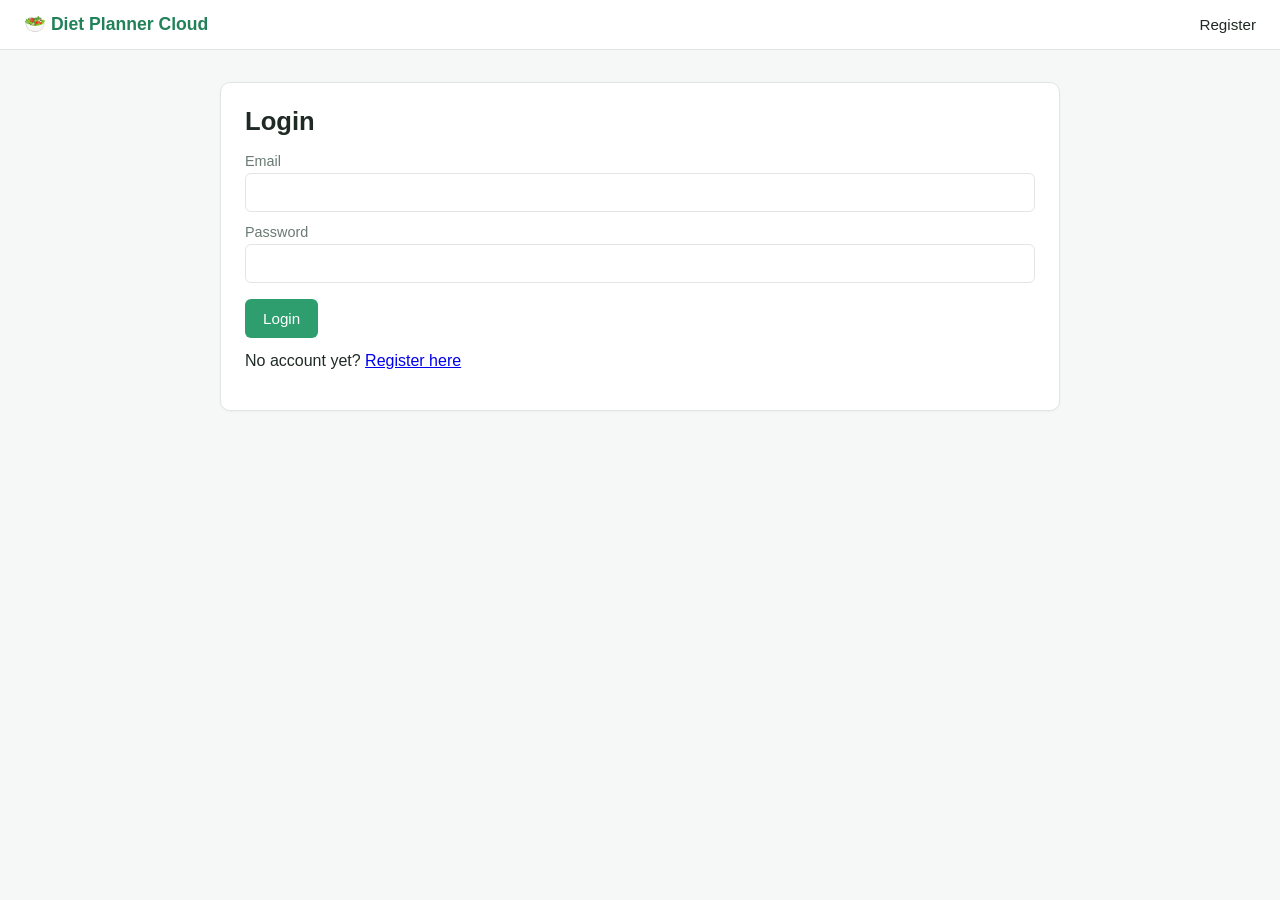
<file: frontend/dashboard.html>
<!DOCTYPE html>
<html lang="en">
<head>
<meta charset="UTF-8">
<title>Dashboard</title>
<link rel="stylesheet" href="css/style.css">
</head>
<body>
<nav>
  <span class="brand">🥗 Diet Planner Cloud</span>
  <div>
    <a href="profile.html">Profile</a>
    <a href="generate-plan.html">Generate Plan</a>
    <a href="saved-plans.html">Saved Plans</a>
    <a href="files.html">Cloud Files</a>
    <a href="#" id="logoutLink">Logout</a>
  </div>
</nav>
<div class="container">
  <div class="card">
    <h1 id="welcomeMsg">Welcome</h1>
    <div class="grid-2">
      <div>
        <p><strong>Current goal:</strong> <span id="goalVal">-</span></p>
        <p><strong>Diet preference:</strong> <span id="dietVal">-</span></p>
      </div>
      <div>
        <p><strong>Saved plans:</strong> <span id="planCount">-</span></p>
        <p><strong>Uploaded files:</strong> <span id="fileCount">-</span></p>
      </div>
    </div>
    <a href="generate-plan.html"><button>Generate New Plan</button></a>
    <a href="profile.html"><button class="secondary">Edit Profile</button></a>
  </div>

  <div class="card">
    <h2>Latest Plan</h2>
    <div id="latestPlan">Loading...</div>
  </div>
</div>

<script src="js/api.js"></script>
<script>
requireAuthOrRedirect();

async function loadDashboard() {
  const name = localStorage.getItem("userName") || "there";
  document.getElementById("welcomeMsg").textContent = `Welcome, ${name}`;

  try {
    const profile = await apiRequest("/profile");
    document.getElementById("goalVal").textContent = profile.goal || "Not set";
    document.getElementById("dietVal").textContent = profile.dietary_preference || "Not set";
  } catch (e) { /* ignore */ }

  try {
    const plans = await apiRequest("/plans");
    document.getElementById("planCount").textContent = plans.length;
    const latestDiv = document.getElementById("latestPlan");
    if (plans.length === 0) {
      latestDiv.innerHTML = "<p>No plans yet. <a href='generate-plan.html'>Generate your first plan</a>.</p>";
    } else {
      const p = plans[0];
      latestDiv.innerHTML = `
        <div class="meal-item"><span class="meal-label">Breakfast:</span> ${p.breakfast}</div>
        <div class="meal-item"><span class="meal-label">Lunch:</span> ${p.lunch}</div>
        <div class="meal-item"><span class="meal-label">Snack:</span> ${p.snack}</div>
        <div class="meal-item"><span class="meal-label">Dinner:</span> ${p.dinner}</div>
      `;
    }
  } catch (e) { /* ignore */ }

  try {
    const files = await apiRequest("/files");
    document.getElementById("fileCount").textContent = files.length;
  } catch (e) { /* ignore */ }
}
loadDashboard();

document.getElementById("logoutLink").addEventListener("click", (e) => {
  e.preventDefault();
  clearToken();
  window.location.href = "login.html";
});
</script>
</body>
</html>
</file>
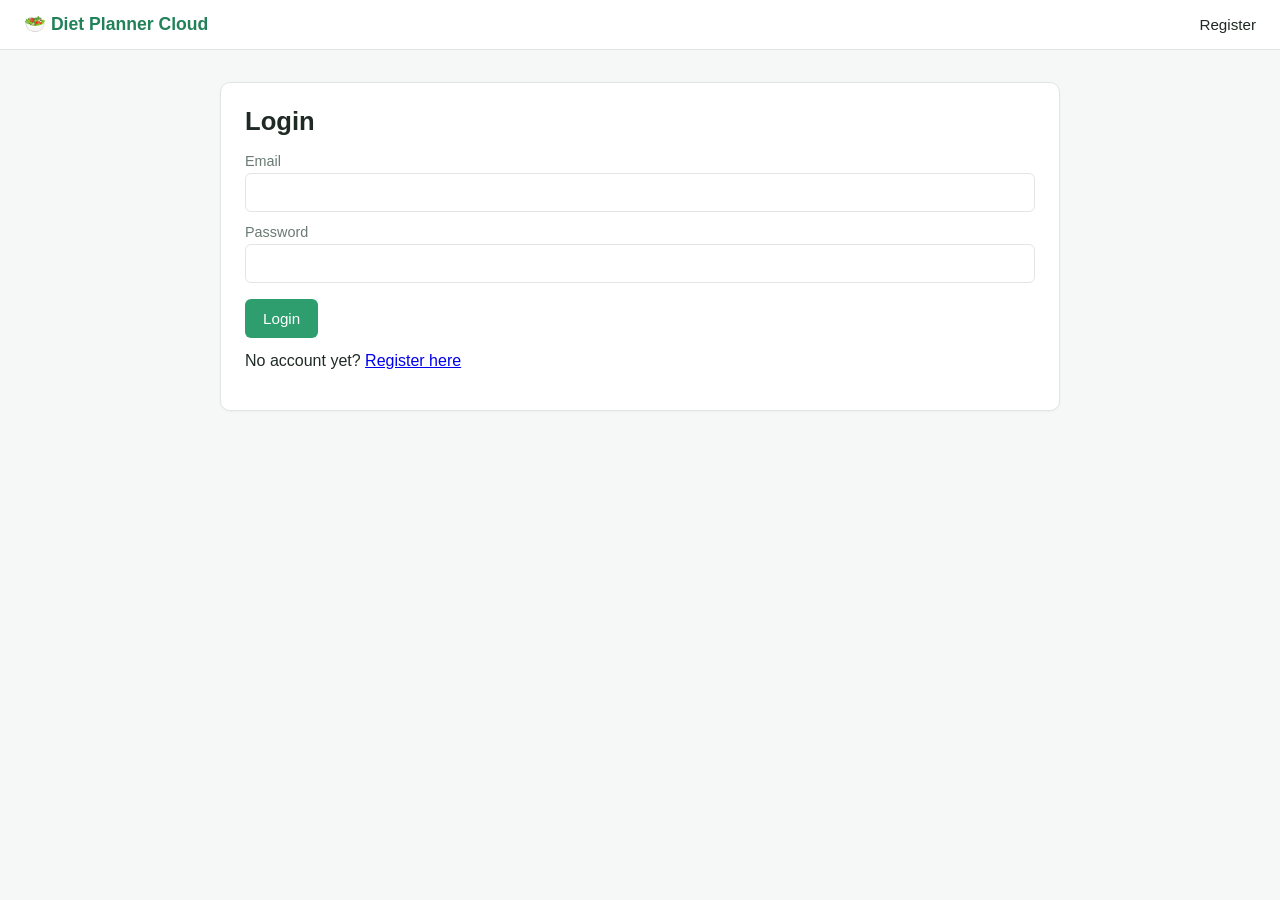
<file: frontend/files.html>
<!DOCTYPE html>
<html lang="en">
<head>
<meta charset="UTF-8">
<title>Cloud Files</title>
<link rel="stylesheet" href="css/style.css">
</head>
<body>
<nav>
  <span class="brand">🥗 Diet Planner Cloud</span>
  <div>
    <a href="dashboard.html">Dashboard</a>
    <a href="generate-plan.html">Generate Plan</a>
    <a href="saved-plans.html">Saved Plans</a>
    <a href="#" id="logoutLink">Logout</a>
  </div>
</nav>
<div class="container">
  <div class="card">
    <h1>Cloud Files</h1>
    <p style="color:var(--muted); font-size:0.9rem;">Upload demo meal/food images or exported plan files to simulated cloud object storage.</p>
    <form id="uploadForm">
      <input type="file" id="fileInput" required>
      <button type="submit">Upload to Cloud Storage</button>
    </form>
    <div id="msg" class="msg" style="display:none;"></div>
  </div>

  <div class="card">
    <h2>Your Files</h2>
    <div id="filesList">Loading...</div>
  </div>
</div>

<script src="js/api.js"></script>
<script>
requireAuthOrRedirect();

async function loadFiles() {
  try {
    const files = await apiRequest("/files");
    const container = document.getElementById("filesList");
    if (files.length === 0) {
      container.innerHTML = "<p>No files uploaded yet.</p>";
      return;
    }
    container.innerHTML = files.map(f => `
      <div class="file-list-item">
        <span>${f.filename} <span style="color:var(--muted); font-size:0.85rem;">(${new Date(f.uploaded_at).toLocaleString()})</span></span>
        <button class="danger" onclick="deleteFile(${f.file_id})">Delete</button>
      </div>
    `).join("");
  } catch (err) {
    document.getElementById("filesList").innerHTML = `<div class="msg error">${err.message}</div>`;
  }
}

async function deleteFile(id) {
  try {
    await apiRequest(`/files/${id}`, { method: "DELETE" });
    loadFiles();
  } catch (err) {
    alert(err.message);
  }
}

document.getElementById("uploadForm").addEventListener("submit", async (e) => {
  e.preventDefault();
  const fileInput = document.getElementById("fileInput");
  if (!fileInput.files.length) return;

  const formData = new FormData();
  formData.append("file", fileInput.files[0]);

  try {
    await apiRequest("/upload", { method: "POST", body: formData, isForm: true });
    showMessage("msg", "File uploaded.", "success");
    fileInput.value = "";
    loadFiles();
  } catch (err) {
    showMessage("msg", err.message, "error");
  }
});

loadFiles();

document.getElementById("logoutLink").addEventListener("click", (e) => {
  e.preventDefault();
  clearToken();
  window.location.href = "login.html";
});
</script>
</body>
</html>
</file>
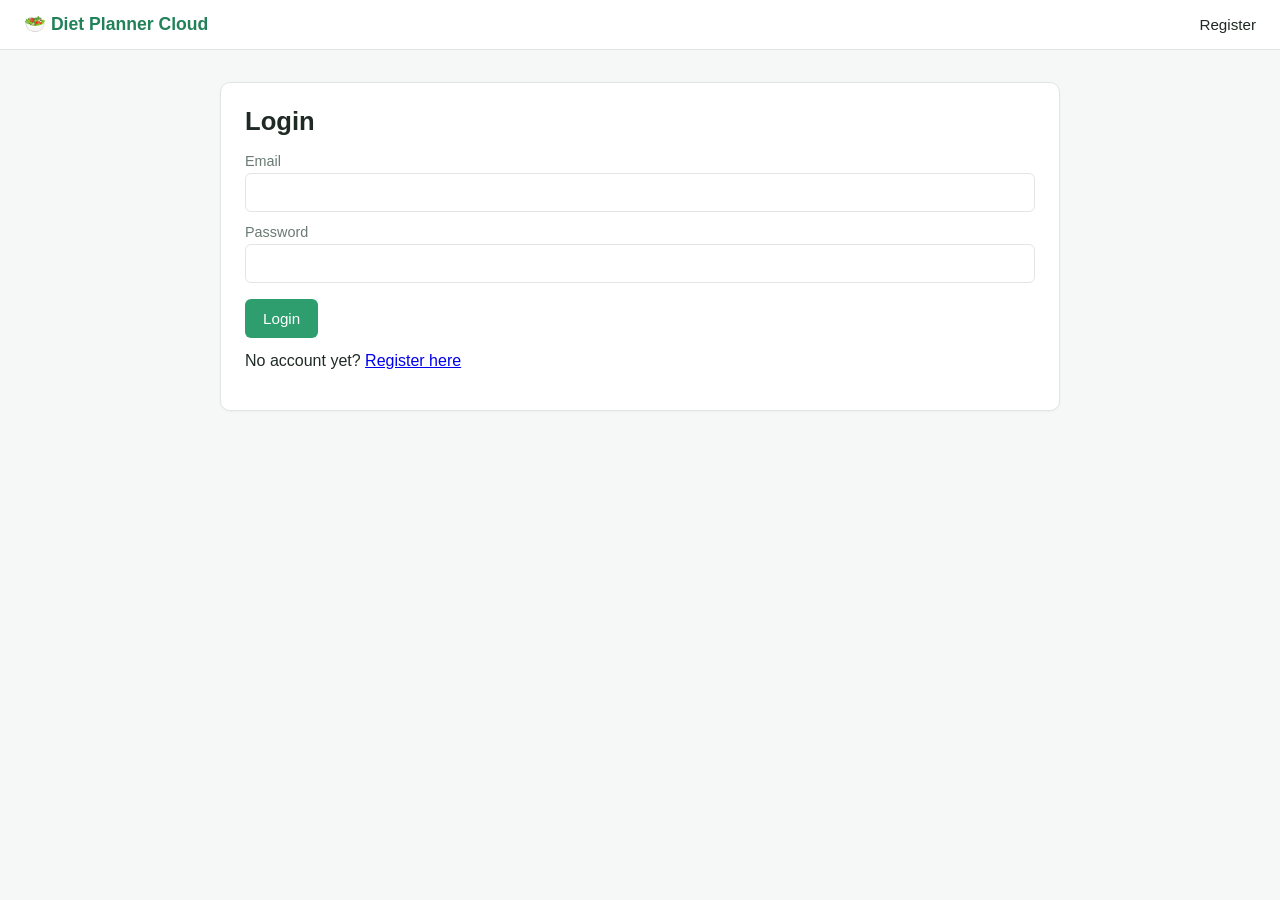
<file: frontend/generate-plan.html>
<!DOCTYPE html>
<html lang="en">
<head>
<meta charset="UTF-8">
<title>Generate Diet Plan</title>
<link rel="stylesheet" href="css/style.css">
</head>
<body>
<nav>
  <span class="brand">🥗 Diet Planner Cloud</span>
  <div>
    <a href="dashboard.html">Dashboard</a>
    <a href="profile.html">Profile</a>
    <a href="saved-plans.html">Saved Plans</a>
    <a href="files.html">Cloud Files</a>
    <a href="#" id="logoutLink">Logout</a>
  </div>
</nav>
<div class="container">
  <div class="card">
    <h1>Generate a New Diet Plan</h1>
    <p style="color:var(--muted); font-size:0.9rem;">Uses your saved profile by default. You can override for this plan only.</p>
    <form id="genForm">
      <div class="grid-2">
        <div>
          <label>Dietary preference</label>
          <select id="dietary_preference">
            <option value="">Use profile default</option>
            <option value="vegetarian">Vegetarian</option>
            <option value="vegan">Vegan</option>
            <option value="non_vegetarian">Non-Vegetarian</option>
          </select>
        </div>
        <div>
          <label>Goal</label>
          <select id="goal">
            <option value="">Use profile default</option>
            <option value="balanced">General balanced eating</option>
            <option value="weight_management">Weight-management (demo)</option>
            <option value="fitness">Fitness-oriented (demo)</option>
          </select>
        </div>
      </div>
      <label>
        <input type="checkbox" id="use_ai_api" style="width:auto; display:inline-block; margin-right:6px;">
        Try external AI API first (falls back to rule-based engine automatically if unavailable)
      </label>
      <button type="submit">Generate Plan</button>
    </form>
    <div id="msg" class="msg" style="display:none;"></div>
  </div>

  <div class="card" id="resultCard" style="display:none;">
    <h2>Your Generated Plan</h2>
    <div id="planResult"></div>
    <div class="disclaimer">This is a general, educational wellness example generated from demo data -- not medical or clinical nutrition advice.</div>
    <a href="saved-plans.html"><button class="secondary">View Saved Plans</button></a>
  </div>
</div>

<script src="js/api.js"></script>
<script>
requireAuthOrRedirect();

document.getElementById("genForm").addEventListener("submit", async (e) => {
  e.preventDefault();
  try {
    const body = { use_ai_api: document.getElementById("use_ai_api").checked };
    const diet = document.getElementById("dietary_preference").value;
    const goal = document.getElementById("goal").value;
    if (diet) body.dietary_preference = diet;
    if (goal) body.goal = goal;

    const data = await apiRequest("/generate-plan", { method: "POST", body });
    const plan = data.plan;
    document.getElementById("planResult").innerHTML = `
      <div class="meal-item"><span class="meal-label">Breakfast:</span> ${plan.breakfast}</div>
      <div class="meal-item"><span class="meal-label">Lunch:</span> ${plan.lunch}</div>
      <div class="meal-item"><span class="meal-label">Snack:</span> ${plan.snack}</div>
      <div class="meal-item"><span class="meal-label">Dinner:</span> ${plan.dinner}</div>
      <div class="meal-item"><span class="meal-label">Nutrition summary:</span> ${plan.nutrition_summary}</div>
      <div class="meal-item"><span class="meal-label">Hydration:</span> ${plan.hydration_reminder}</div>
      <div class="meal-item"><span class="meal-label">Source:</span> ${plan.source}</div>
    `;
    document.getElementById("resultCard").style.display = "block";
  } catch (err) {
    showMessage("msg", err.message, "error");
  }
});

document.getElementById("logoutLink").addEventListener("click", (e) => {
  e.preventDefault();
  clearToken();
  window.location.href = "login.html";
});
</script>
</body>
</html>
</file>
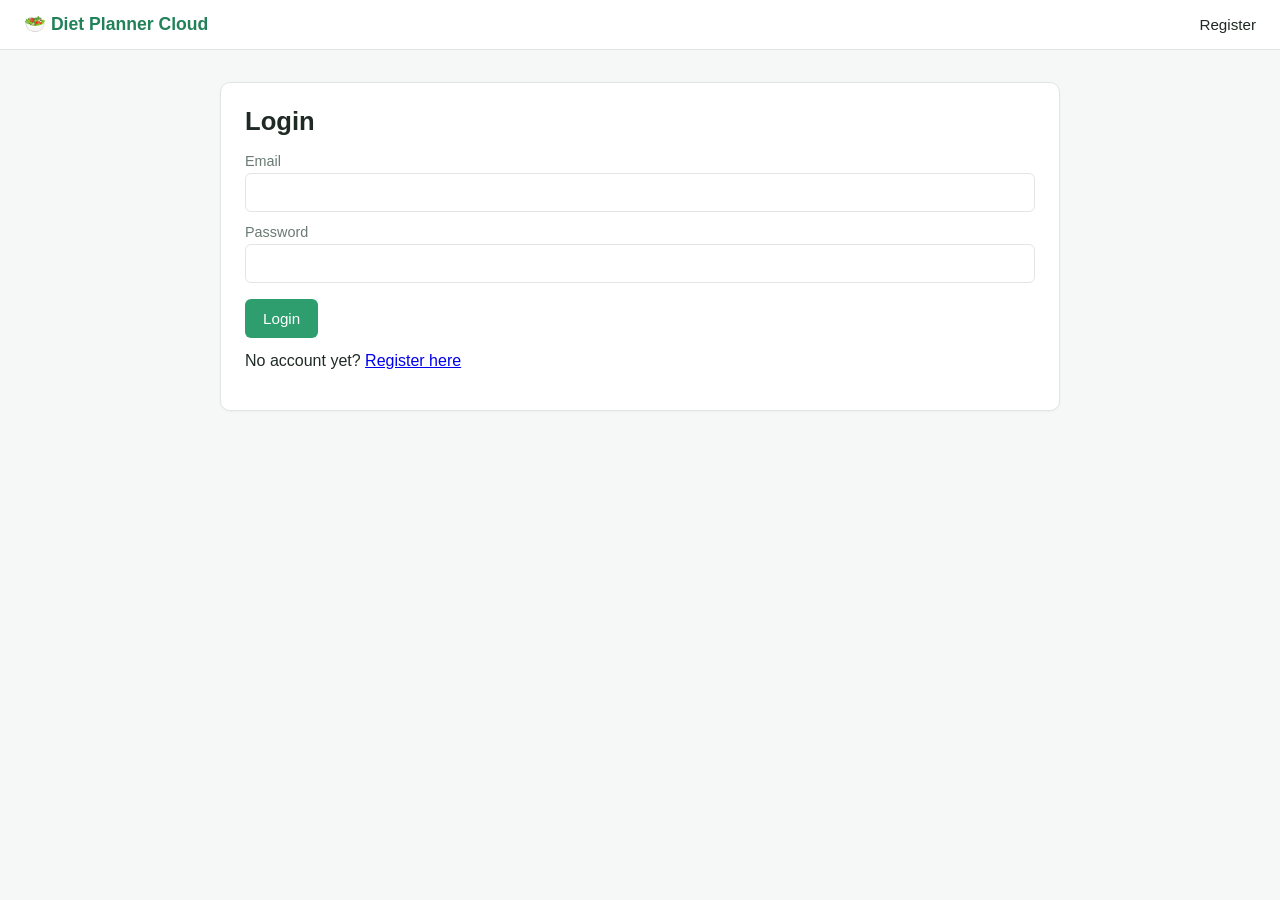
<file: frontend/login.html>
<!DOCTYPE html>
<html lang="en">
<head>
<meta charset="UTF-8">
<title>Login - Diet Planner Cloud</title>
<link rel="stylesheet" href="css/style.css">
</head>
<body>
<nav>
  <span class="brand">🥗 Diet Planner Cloud</span>
  <div><a href="register.html">Register</a></div>
</nav>
<div class="container">
  <div class="card">
    <h1>Login</h1>
    <form id="loginForm">
      <label>Email</label>
      <input type="email" id="email" required>
      <label>Password</label>
      <input type="password" id="password" required>
      <button type="submit">Login</button>
    </form>
    <div id="msg" class="msg" style="display:none;"></div>
    <p style="margin-top:14px;">No account yet? <a href="register.html">Register here</a></p>
  </div>
</div>

<script src="js/api.js"></script>
<script>
document.getElementById("loginForm").addEventListener("submit", async (e) => {
  e.preventDefault();
  try {
    const data = await apiRequest("/login", {
      method: "POST",
      body: {
        email: document.getElementById("email").value,
        password: document.getElementById("password").value,
      },
    });
    setToken(data.token);
    localStorage.setItem("userName", data.user.name);
    window.location.href = "dashboard.html";
  } catch (err) {
    showMessage("msg", err.message, "error");
  }
});
</script>
</body>
</html>
</file>
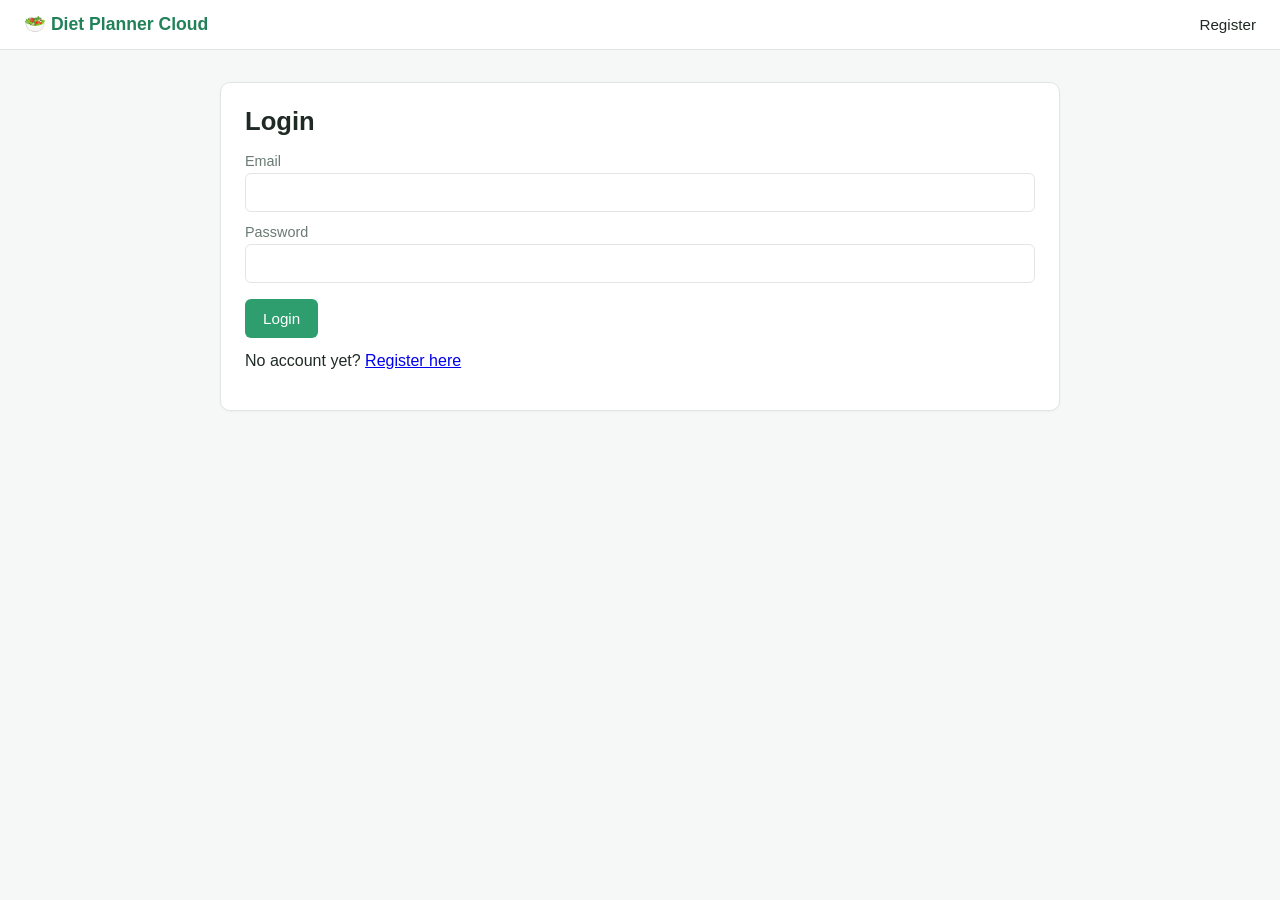
<file: frontend/profile.html>
<!DOCTYPE html>
<html lang="en">
<head>
<meta charset="UTF-8">
<title>Profile - Diet Planner Cloud</title>
<link rel="stylesheet" href="css/style.css">
</head>
<body>
<nav>
  <span class="brand">🥗 Diet Planner Cloud</span>
  <div>
    <a href="dashboard.html">Dashboard</a>
    <a href="generate-plan.html">Generate Plan</a>
    <a href="saved-plans.html">Saved Plans</a>
    <a href="files.html">Cloud Files</a>
    <a href="#" id="logoutLink">Logout</a>
  </div>
</nav>
<div class="container">
  <div class="card">
    <h1>Your Profile</h1>
    <p style="color:var(--muted); font-size:0.9rem;">Demo/synthetic data only. Not used for medical purposes.</p>
    <form id="profileForm">
      <div class="grid-2">
        <div>
          <label>Age</label>
          <input type="number" id="age" min="1" max="120">
        </div>
        <div>
          <label>Activity level</label>
          <select id="activity_level">
            <option value="low">Low</option>
            <option value="moderate">Moderate</option>
            <option value="high">High</option>
          </select>
        </div>
        <div>
          <label>Height (cm)</label>
          <input type="number" id="height_cm" step="0.1">
        </div>
        <div>
          <label>Weight (kg)</label>
          <input type="number" id="weight_kg" step="0.1">
        </div>
        <div>
          <label>Dietary preference</label>
          <select id="dietary_preference">
            <option value="vegetarian">Vegetarian</option>
            <option value="vegan">Vegan</option>
            <option value="non_vegetarian">Non-Vegetarian</option>
          </select>
        </div>
        <div>
          <label>Goal</label>
          <select id="goal">
            <option value="balanced">General balanced eating</option>
            <option value="weight_management">Weight-management (demo)</option>
            <option value="fitness">Fitness-oriented (demo)</option>
          </select>
        </div>
      </div>
      <label>Allergies / dislikes (comma-separated, optional)</label>
      <input type="text" id="allergies" placeholder="e.g. peanuts, mushrooms">
      <button type="submit">Save Profile</button>
    </form>
    <div id="msg" class="msg" style="display:none;"></div>
  </div>
</div>

<script src="js/api.js"></script>
<script>
requireAuthOrRedirect();

async function loadProfile() {
  try {
    const p = await apiRequest("/profile");
    if (p.age) document.getElementById("age").value = p.age;
    if (p.activity_level) document.getElementById("activity_level").value = p.activity_level;
    if (p.height_cm) document.getElementById("height_cm").value = p.height_cm;
    if (p.weight_kg) document.getElementById("weight_kg").value = p.weight_kg;
    if (p.dietary_preference) document.getElementById("dietary_preference").value = p.dietary_preference;
    if (p.goal) document.getElementById("goal").value = p.goal;
    if (p.allergies) document.getElementById("allergies").value = p.allergies;
  } catch (err) {
    showMessage("msg", err.message, "error");
  }
}
loadProfile();

document.getElementById("profileForm").addEventListener("submit", async (e) => {
  e.preventDefault();
  try {
    await apiRequest("/profile", {
      method: "PUT",
      body: {
        age: Number(document.getElementById("age").value) || null,
        activity_level: document.getElementById("activity_level").value,
        height_cm: Number(document.getElementById("height_cm").value) || null,
        weight_kg: Number(document.getElementById("weight_kg").value) || null,
        dietary_preference: document.getElementById("dietary_preference").value,
        goal: document.getElementById("goal").value,
        allergies: document.getElementById("allergies").value,
      },
    });
    showMessage("msg", "Profile saved.", "success");
  } catch (err) {
    showMessage("msg", err.message, "error");
  }
});

document.getElementById("logoutLink").addEventListener("click", (e) => {
  e.preventDefault();
  clearToken();
  window.location.href = "login.html";
});
</script>
</body>
</html>
</file>
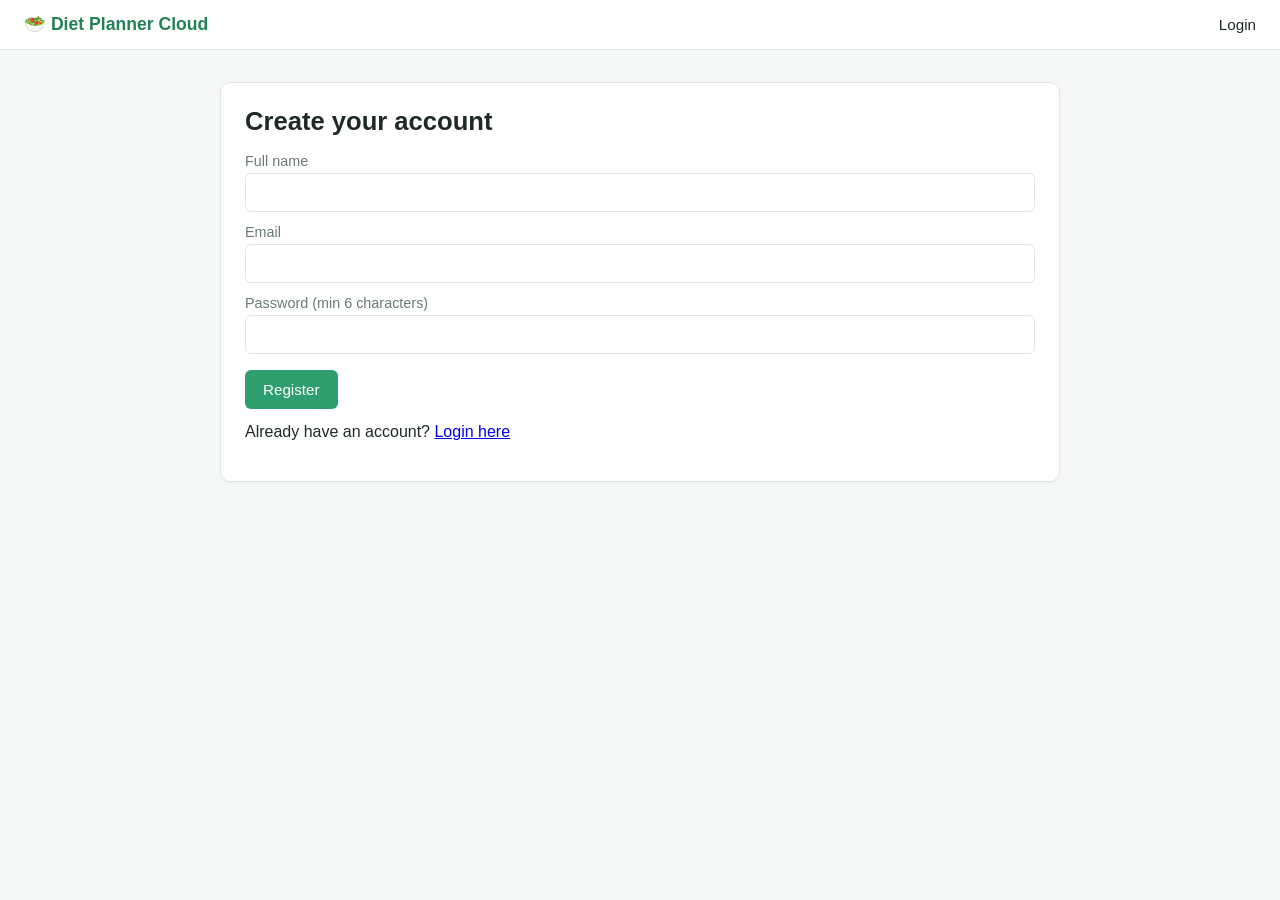
<file: frontend/register.html>
<!DOCTYPE html>
<html lang="en">
<head>
<meta charset="UTF-8">
<title>Register - Diet Planner Cloud</title>
<link rel="stylesheet" href="css/style.css">
</head>
<body>
<nav>
  <span class="brand">🥗 Diet Planner Cloud</span>
  <div><a href="login.html">Login</a></div>
</nav>
<div class="container">
  <div class="card">
    <h1>Create your account</h1>
    <form id="registerForm">
      <label>Full name</label>
      <input type="text" id="name" required>
      <label>Email</label>
      <input type="email" id="email" required>
      <label>Password (min 6 characters)</label>
      <input type="password" id="password" required minlength="6">
      <button type="submit">Register</button>
    </form>
    <div id="msg" class="msg" style="display:none;"></div>
    <p style="margin-top:14px;">Already have an account? <a href="login.html">Login here</a></p>
  </div>
</div>

<script src="js/api.js"></script>
<script>
document.getElementById("registerForm").addEventListener("submit", async (e) => {
  e.preventDefault();
  try {
    await apiRequest("/register", {
      method: "POST",
      body: {
        name: document.getElementById("name").value,
        email: document.getElementById("email").value,
        password: document.getElementById("password").value,
      },
    });
    showMessage("msg", "Registration successful! Redirecting to login...", "success");
    setTimeout(() => window.location.href = "login.html", 1200);
  } catch (err) {
    showMessage("msg", err.message, "error");
  }
});
</script>
</body>
</html>
</file>
<file: frontend/css/style.css>
:root {
  --primary: #2f9e6f;
  --primary-dark: #23815a;
  --bg: #f6f8f7;
  --card-bg: #ffffff;
  --text: #1f2a24;
  --muted: #6b7a72;
  --border: #e1e6e3;
  --danger: #d9534f;
  --radius: 10px;
}

* { box-sizing: border-box; }

body {
  margin: 0;
  font-family: 'Segoe UI', Roboto, Arial, sans-serif;
  background: var(--bg);
  color: var(--text);
}

nav {
  background: var(--card-bg);
  border-bottom: 1px solid var(--border);
  padding: 14px 24px;
  display: flex;
  align-items: center;
  justify-content: space-between;
}

nav .brand { font-weight: 700; color: var(--primary-dark); font-size: 1.1rem; }
nav a { color: var(--text); text-decoration: none; margin-left: 16px; font-size: 0.95rem; }
nav a:hover { color: var(--primary); }

.container { max-width: 880px; margin: 32px auto; padding: 0 20px; }

.card {
  background: var(--card-bg);
  border: 1px solid var(--border);
  border-radius: var(--radius);
  padding: 24px;
  margin-bottom: 20px;
  box-shadow: 0 1px 3px rgba(0,0,0,0.04);
}

h1 { font-size: 1.6rem; margin-top: 0; }
h2 { font-size: 1.2rem; color: var(--primary-dark); }

label { display: block; margin-top: 12px; margin-bottom: 4px; font-size: 0.9rem; color: var(--muted); }

input, select, textarea {
  width: 100%;
  padding: 10px 12px;
  border: 1px solid var(--border);
  border-radius: 6px;
  font-size: 0.95rem;
}

button {
  background: var(--primary);
  color: white;
  border: none;
  padding: 11px 18px;
  border-radius: 6px;
  font-size: 0.95rem;
  cursor: pointer;
  margin-top: 16px;
}
button:hover { background: var(--primary-dark); }
button.secondary { background: transparent; color: var(--primary-dark); border: 1px solid var(--primary); }
button.danger { background: var(--danger); }

.msg { padding: 10px 12px; border-radius: 6px; margin-top: 12px; font-size: 0.9rem; }
.msg.error { background: #fdecea; color: var(--danger); }
.msg.success { background: #e8f7ef; color: var(--primary-dark); }

.grid-2 { display: grid; grid-template-columns: 1fr 1fr; gap: 16px; }

.meal-item { padding: 10px 0; border-bottom: 1px solid var(--border); }
.meal-item:last-child { border-bottom: none; }
.meal-label { font-weight: 600; color: var(--primary-dark); }

.disclaimer {
  font-size: 0.8rem;
  color: var(--muted);
  background: #fff8e6;
  border: 1px solid #f0e0a8;
  padding: 10px 12px;
  border-radius: 6px;
  margin-top: 16px;
}

.plan-list-item, .file-list-item {
  display: flex;
  justify-content: space-between;
  align-items: center;
  padding: 12px 0;
  border-bottom: 1px solid var(--border);
}

.hero { text-align: center; padding: 60px 20px; }
.hero h1 { font-size: 2.2rem; }
.hero p { color: var(--muted); max-width: 560px; margin: 12px auto 24px; }
</file>
